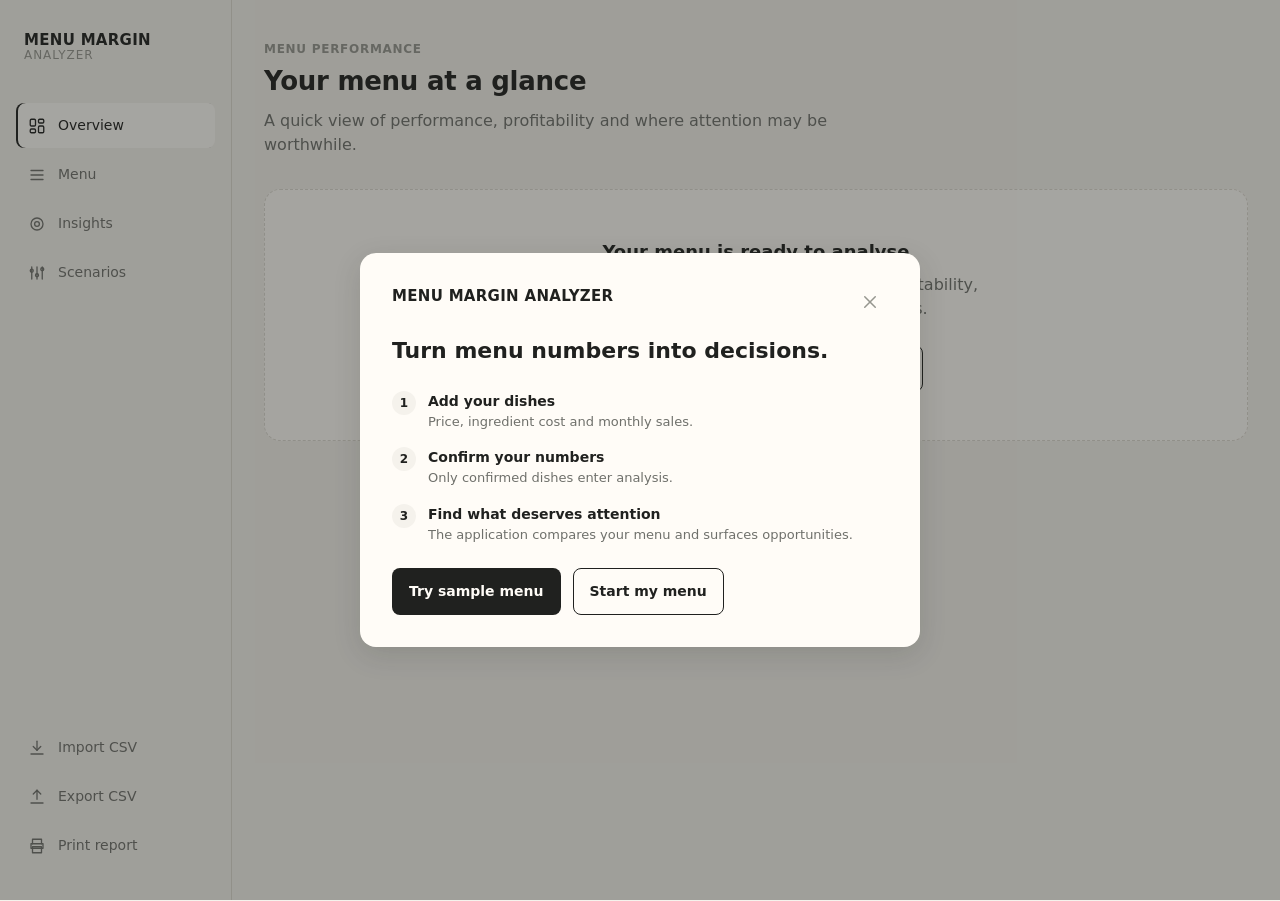
<file: index.html>
<!DOCTYPE html>
<html lang="en">
<head>
<meta charset="UTF-8">
<meta name="viewport" content="width=device-width, initial-scale=1.0">
<title>Menu Margin Analyzer</title>
<style>
/* ==========================================================
   TOKENS
   ========================================================== */
* { box-sizing: border-box; margin: 0; padding: 0; }

:root {
  --canvas: #F5F2EC;
  --surface: #FFFCF7;
  --text: #20211F;
  --text-secondary: #6F706B;
  --text-muted: #96968F;
  --divider: #DDD9D0;

  --positive: #356B52;
  --attention: #B77922;
  --review: #62676B;
  --grow: #486B8C;
  --strong: #A88942;

  --positive-tint: #E7EFEA;
  --attention-tint: #F5E9D8;
  --review-tint: #E6E7E6;
  --grow-tint: #E4EBF1;
  --strong-tint: #F0E7D3;

  --radius-lg: 16px;
  --radius-md: 12px;
  --radius-sm: 8px;

  --space-1: 4px;
  --space-2: 8px;
  --space-3: 12px;
  --space-4: 16px;
  --space-5: 24px;
  --space-6: 32px;
  --space-7: 40px;
  --space-8: 48px;
  --space-9: 64px;

  --shell-max: 1280px;
  --content-max: 1160px;

  font-family: Inter, system-ui, -apple-system, BlinkMacSystemFont, "Segoe UI", sans-serif;
}

html, body {
  background: var(--canvas);
  color: var(--text);
  min-height: 100vh;
}

body {
  font-size: 16px;
  line-height: 1.5;
  -webkit-font-smoothing: antialiased;
}

button, input, select {
  font: inherit;
  color: inherit;
}

button { cursor: pointer; }

a { color: inherit; }

:focus-visible {
  outline: 2px solid var(--grow);
  outline-offset: 2px;
  border-radius: 4px;
}

/* Numeral tabular alignment for financial figures */
.num {
  font-variant-numeric: tabular-nums;
  letter-spacing: -0.01em;
}

.eyebrow {
  font-size: 12px;
  font-weight: 600;
  letter-spacing: 0.06em;
  text-transform: uppercase;
  color: var(--text-muted);
}

.visually-hidden {
  position: absolute;
  width: 1px; height: 1px;
  overflow: hidden;
  clip: rect(0 0 0 0);
  white-space: nowrap;
}

/* ==========================================================
   APP SHELL
   ========================================================== */

.app {
  display: flex;
  min-height: 100vh;
}

/* --- Nav rail (desktop) --- */
.nav-rail {
  width: 232px;
  flex-shrink: 0;
  padding: var(--space-6) var(--space-4);
  display: flex;
  flex-direction: column;
  gap: var(--space-7);
  border-right: 1px solid var(--divider);
}

.brand {
  padding: 0 var(--space-2);
  line-height: 1.15;
}
.brand-line1 {
  font-weight: 700;
  font-size: 15px;
  letter-spacing: 0.02em;
}
.brand-line2 {
  font-weight: 500;
  font-size: 12px;
  color: var(--text-muted);
  letter-spacing: 0.08em;
}

.nav-list {
  list-style: none;
  display: flex;
  flex-direction: column;
  gap: var(--space-1);
}

.nav-item {
  display: flex;
  align-items: center;
  gap: var(--space-3);
  width: 100%;
  padding: var(--space-3) var(--space-3);
  border: none;
  background: transparent;
  border-radius: var(--radius-sm);
  color: var(--text-secondary);
  font-size: 14px;
  font-weight: 500;
  text-align: left;
}
.nav-item svg { flex-shrink: 0; }
.nav-item:hover { background: var(--surface); color: var(--text); }
.nav-item[aria-current="page"] {
  background: var(--surface);
  color: var(--text);
  box-shadow: inset 2px 0 0 var(--text);
}

.nav-footer {
  margin-top: auto;
  display: flex;
  flex-direction: column;
  gap: var(--space-1);
}

/* --- Main content --- */
.main {
  flex: 1;
  min-width: 0;
}

.topbar {
  display: none;
  align-items: center;
  justify-content: space-between;
  padding: var(--space-4) var(--space-4);
  border-bottom: 1px solid var(--divider);
  position: sticky;
  top: 0;
  background: var(--canvas);
  z-index: 20;
}

.content {
  max-width: var(--content-max);
  margin: 0 auto;
  padding: var(--space-7) var(--space-6) var(--space-9);
}

.screen { display: none; }
.screen.is-active { display: block; }

.page-header {
  margin-bottom: var(--space-6);
}
.page-header h1 {
  font-size: 26px;
  font-weight: 600;
  letter-spacing: -0.01em;
  margin-top: var(--space-1);
}
.page-header p {
  margin-top: var(--space-2);
  color: var(--text-secondary);
  max-width: 60ch;
}
.page-header-row {
  display: flex;
  align-items: flex-end;
  justify-content: space-between;
  gap: var(--space-4);
  flex-wrap: wrap;
}

/* --- Bottom nav (mobile) --- */
.bottom-nav {
  display: none;
  position: fixed;
  left: 0; right: 0; bottom: 0;
  background: var(--surface);
  border-top: 1px solid var(--divider);
  padding: var(--space-2) var(--space-2);
  z-index: 30;
}
.bottom-nav-list {
  list-style: none;
  display: flex;
  justify-content: space-around;
}
.bottom-nav-item {
  display: flex;
  flex-direction: column;
  align-items: center;
  gap: 2px;
  background: none;
  border: none;
  color: var(--text-muted);
  font-size: 11px;
  font-weight: 600;
  padding: var(--space-1) var(--space-3);
  min-width: 44px;
  min-height: 44px;
  justify-content: center;
  border-radius: var(--radius-sm);
}
.bottom-nav-item[aria-current="page"] { color: var(--text); }

/* ==========================================================
   BUTTONS
   ========================================================== */

.btn {
  display: inline-flex;
  align-items: center;
  justify-content: center;
  gap: var(--space-2);
  border-radius: var(--radius-sm);
  padding: var(--space-3) var(--space-4);
  font-size: 14px;
  font-weight: 600;
  border: 1px solid transparent;
  min-height: 44px;
  transition: background-color 150ms ease, border-color 150ms ease, opacity 150ms ease;
  white-space: nowrap;
}
.btn-primary { background: var(--text); color: var(--surface); }
.btn-primary:hover { opacity: 0.88; }
.btn-secondary { background: transparent; border-color: var(--text); color: var(--text); }
.btn-secondary:hover { background: var(--surface); }
.btn-tertiary { background: transparent; color: var(--text); font-weight: 600; padding: var(--space-2) var(--space-1); min-height: auto; }
.btn-tertiary:hover { text-decoration: underline; }
.btn-danger { background: transparent; color: var(--attention); font-weight: 600; }
.btn-danger:hover { text-decoration: underline; }
.btn-sm { padding: var(--space-2) var(--space-3); min-height: 36px; font-size: 13px; }
.btn-block { width: 100%; }
.btn[disabled] { opacity: 0.4; cursor: not-allowed; }

.btn-row {
  display: flex;
  gap: var(--space-3);
  flex-wrap: wrap;
}

/* ==========================================================
   STATUS / CATEGORY
   ========================================================== */

.status-pill {
  display: inline-flex;
  align-items: center;
  gap: var(--space-1);
  padding: 3px var(--space-2);
  border-radius: 999px;
  font-size: 12px;
  font-weight: 600;
  white-space: nowrap;
}
.status-strong   { background: var(--strong-tint);   color: #6d5220; }
.status-grow     { background: var(--grow-tint);     color: var(--grow); }
.status-optimise { background: var(--attention-tint);color: #7a4f14; }
.status-review   { background: var(--review-tint);   color: var(--review); }
.status-unranked { background: var(--review-tint);   color: var(--text-muted); }

/* ==========================================================
   HERO INSIGHT (Overview)
   ========================================================== */

.hero-card {
  background: var(--surface);
  border: 1px solid var(--divider);
  border-radius: var(--radius-lg);
  padding: var(--space-6);
  margin-bottom: var(--space-6);
}
.hero-top {
  display: flex;
  align-items: center;
  justify-content: space-between;
  gap: var(--space-3);
  margin-bottom: var(--space-4);
}
.hero-card h2 {
  font-size: 22px;
  font-weight: 600;
  margin-bottom: var(--space-2);
}
.hero-detail {
  color: var(--text-secondary);
  max-width: 52ch;
  margin-bottom: var(--space-5);
}
.hero-detail .num { color: var(--text); font-weight: 600; }
.hero-potential-label {
  font-size: 12px;
  font-weight: 600;
  letter-spacing: 0.04em;
  color: var(--text-muted);
  text-transform: uppercase;
  margin-bottom: var(--space-1);
}
.hero-potential-value {
  font-size: 34px;
  font-weight: 700;
  color: var(--positive);
  letter-spacing: -0.01em;
  margin-bottom: var(--space-5);
}
.hero-empty {
  color: var(--text-secondary);
}

/* ==========================================================
   KPI STRIP
   ========================================================== */

.kpi-strip {
  display: grid;
  grid-template-columns: repeat(4, 1fr);
  border-top: 1px solid var(--divider);
  border-bottom: 1px solid var(--divider);
  margin-bottom: var(--space-7);
}
.kpi {
  padding: var(--space-5) var(--space-4);
  border-left: 1px solid var(--divider);
}
.kpi:first-child { border-left: none; padding-left: 0; }
.kpi-label {
  font-size: 12px;
  font-weight: 600;
  letter-spacing: 0.05em;
  text-transform: uppercase;
  color: var(--text-muted);
  margin-bottom: var(--space-2);
}
.kpi-value {
  font-size: 24px;
  font-weight: 600;
  letter-spacing: -0.01em;
}

/* ==========================================================
   SECTION HEADINGS
   ========================================================== */

.section {
  margin-bottom: var(--space-7);
}
.section-heading {
  font-size: 13px;
  font-weight: 600;
  letter-spacing: 0.05em;
  text-transform: uppercase;
  color: var(--text-muted);
  margin-bottom: var(--space-4);
}

/* ==========================================================
   MENU HEALTH
   ========================================================== */

.health-summary {
  color: var(--text-secondary);
  margin-bottom: var(--space-3);
}
.health-summary .num { color: var(--text); font-weight: 600; }
.health-bar {
  display: flex;
  height: 10px;
  border-radius: 999px;
  overflow: hidden;
  background: var(--divider);
  margin-bottom: var(--space-3);
}
.health-bar-seg { height: 100%; }
.health-bar-seg.strong   { background: var(--strong); }
.health-bar-seg.grow     { background: var(--grow); }
.health-bar-seg.optimise { background: var(--attention); }
.health-bar-seg.review   { background: var(--review); }
.health-legend {
  display: flex;
  flex-wrap: wrap;
  gap: var(--space-4);
  font-size: 13px;
  color: var(--text-secondary);
}
.health-legend-item {
  display: inline-flex;
  align-items: center;
  gap: var(--space-2);
}
.legend-dot {
  width: 8px; height: 8px;
  border-radius: 50%;
  display: inline-block;
}
.legend-dot.strong   { background: var(--strong); }
.legend-dot.grow     { background: var(--grow); }
.legend-dot.optimise { background: var(--attention); }
.legend-dot.review   { background: var(--review); }

/* ==========================================================
   RANKED PRIORITY LIST (Overview)
   ========================================================== */

.priority-list {
  list-style: none;
  border-top: 1px solid var(--divider);
}
.priority-item {
  display: flex;
  align-items: center;
  gap: var(--space-4);
  padding: var(--space-4) 0;
  border-bottom: 1px solid var(--divider);
  width: 100%;
  background: none;
  border-left: none; border-right: none; border-top: none;
  text-align: left;
}
.priority-rank {
  font-size: 13px;
  font-weight: 600;
  color: var(--text-muted);
  width: 20px;
  flex-shrink: 0;
}
.priority-body { flex: 1; min-width: 0; }
.priority-name { font-weight: 600; }
.priority-meta { font-size: 13px; color: var(--text-secondary); margin-top: 2px; }
.priority-value {
  font-weight: 600;
  color: var(--positive);
  white-space: nowrap;
  flex-shrink: 0;
}
.priority-value.neutral { color: var(--text-secondary); font-weight: 500; }

/* ==========================================================
   CARDS (used sparingly: insights, scenarios)
   ========================================================== */

.card {
  background: var(--surface);
  border: 1px solid var(--divider);
  border-radius: var(--radius-md);
  padding: var(--space-5);
}

/* ==========================================================
   MENU SCREEN — table (desktop)
   ========================================================== */

.table-wrap { overflow-x: auto; }
.dish-table {
  width: 100%;
  border-collapse: collapse;
  font-size: 14px;
}
.dish-table th {
  text-align: left;
  font-size: 12px;
  font-weight: 600;
  letter-spacing: 0.04em;
  text-transform: uppercase;
  color: var(--text-muted);
  padding: var(--space-2) var(--space-3);
  border-bottom: 1px solid var(--divider);
  white-space: nowrap;
}
.dish-table td {
  padding: var(--space-4) var(--space-3);
  border-bottom: 1px solid var(--divider);
  vertical-align: middle;
}
.dish-table tbody tr {
  cursor: pointer;
  transition: background-color 150ms ease;
}
.dish-table tbody tr:hover { background: var(--surface); }
.dish-table td.num-col { font-variant-numeric: tabular-nums; }
.dish-name-cell { font-weight: 600; }
.dish-status-cell { text-align: right; }

/* --- Mobile dish cards --- */
.dish-cards { display: none; flex-direction: column; gap: var(--space-3); }
.dish-card {
  background: var(--surface);
  border: 1px solid var(--divider);
  border-radius: var(--radius-md);
  padding: var(--space-4);
  text-align: left;
  width: 100%;
}
.dish-card-top {
  display: flex;
  align-items: flex-start;
  justify-content: space-between;
  gap: var(--space-3);
  margin-bottom: var(--space-2);
}
.dish-card-name { font-weight: 600; font-size: 15px; }
.dish-card-sub { font-size: 13px; color: var(--text-secondary); margin-bottom: var(--space-3); }
.dish-card-stats {
  display: flex;
  gap: var(--space-5);
  font-size: 13px;
  color: var(--text-secondary);
  margin-bottom: var(--space-2);
}
.dish-card-stats .num { color: var(--text); font-weight: 600; }
.dish-card-potential {
  font-size: 13px;
  color: var(--positive);
  font-weight: 600;
}

/* ==========================================================
   ADD / EDIT DISH FORM
   ========================================================== */

.dish-form {
  background: var(--surface);
  border: 1px solid var(--divider);
  border-radius: var(--radius-md);
  padding: var(--space-5);
  margin-bottom: var(--space-5);
}
.form-grid {
  display: grid;
  grid-template-columns: repeat(4, 1fr);
  gap: var(--space-4);
  margin-bottom: var(--space-4);
}
.field label {
  display: block;
  font-size: 12px;
  font-weight: 600;
  color: var(--text-muted);
  letter-spacing: 0.02em;
  margin-bottom: var(--space-2);
}
.field input {
  width: 100%;
  padding: var(--space-3);
  border: 1px solid var(--divider);
  border-radius: var(--radius-sm);
  background: var(--canvas);
  font-size: 14px;
}
.field input:focus { border-color: var(--text); background: var(--surface); }
.field-error { color: var(--attention); font-size: 12px; margin-top: var(--space-1); }
.form-warning {
  font-size: 13px;
  color: var(--attention);
  margin-bottom: var(--space-4);
}

/* ==========================================================
   PROFIT MAP
   ========================================================== */

.profit-map-wrap { background: var(--surface); border: 1px solid var(--divider); border-radius: var(--radius-md); padding: var(--space-5); }
.profit-map-header { margin-bottom: var(--space-4); }
.profit-map-header h3 { font-size: 16px; font-weight: 600; margin-bottom: var(--space-1); }
.profit-map-header p { color: var(--text-secondary); font-size: 13px; }
.profit-map-svg { width: 100%; height: auto; }
.pm-quadrant-label {
  font-size: 11px;
  font-weight: 600;
  letter-spacing: 0.05em;
  fill: var(--text-muted);
  text-transform: uppercase;
}
.pm-dot { cursor: pointer; }
.pm-dot circle { transition: r 150ms ease; }
.pm-dot:hover circle { r: 8; }
.pm-tooltip {
  position: absolute;
  background: var(--text);
  color: var(--surface);
  padding: var(--space-2) var(--space-3);
  border-radius: var(--radius-sm);
  font-size: 12px;
  pointer-events: none;
  transform: translate(-50%, -120%);
  white-space: nowrap;
  z-index: 5;
  display: none;
}
.pm-tooltip.is-visible { display: block; }

/* ==========================================================
   INSIGHTS SCREEN
   ========================================================== */

.insight-stack {
  display: flex;
  flex-direction: column;
  gap: var(--space-4);
}
.insight-card {
  background: var(--surface);
  border: 1px solid var(--divider);
  border-radius: var(--radius-md);
  padding: var(--space-5);
  border-left: 3px solid var(--divider);
}
.insight-card.type-strong   { border-left-color: var(--strong); }
.insight-card.type-grow     { border-left-color: var(--grow); }
.insight-card.type-optimise { border-left-color: var(--attention); }
.insight-card.type-review   { border-left-color: var(--review); }

.insight-top {
  display: flex;
  align-items: center;
  justify-content: space-between;
  margin-bottom: var(--space-3);
}
.insight-headline { font-size: 16px; font-weight: 600; margin-bottom: var(--space-2); }
.insight-body { color: var(--text-secondary); margin-bottom: var(--space-3); max-width: 62ch; }
.insight-stats {
  display: flex;
  gap: var(--space-5);
  font-size: 13px;
  color: var(--text-secondary);
  margin-bottom: var(--space-3);
  flex-wrap: wrap;
}
.insight-stats .num { color: var(--text); font-weight: 600; }
.insight-potential {
  font-size: 12px;
  font-weight: 600;
  color: var(--text-muted);
  text-transform: uppercase;
  letter-spacing: 0.03em;
  margin-bottom: 2px;
}
.insight-potential-value {
  font-size: 18px;
  font-weight: 700;
  color: var(--positive);
  margin-bottom: var(--space-3);
}

/* ==========================================================
   EMPTY STATES
   ========================================================== */

.empty-state {
  background: var(--surface);
  border: 1px dashed var(--divider);
  border-radius: var(--radius-lg);
  padding: var(--space-8) var(--space-6);
  text-align: center;
}
.empty-state h2 { font-size: 18px; font-weight: 600; margin-bottom: var(--space-2); }
.empty-state p { color: var(--text-secondary); max-width: 48ch; margin: 0 auto var(--space-3); }
.empty-state ul {
  list-style: none;
  color: var(--text-secondary);
  font-size: 14px;
  margin-bottom: var(--space-5);
}
.empty-state .btn-row { justify-content: center; margin-top: var(--space-5); }

/* ==========================================================
   MODALS (dish detail / onboarding)
   ========================================================== */

.modal-overlay {
  position: fixed; inset: 0;
  background: rgba(32, 33, 31, 0.4);
  display: none;
  align-items: flex-start;
  justify-content: center;
  padding: var(--space-6) var(--space-4);
  overflow-y: auto;
  z-index: 100;
}
.modal-overlay.is-open { display: flex; }
.modal {
  background: var(--surface);
  border-radius: var(--radius-lg);
  max-width: 560px;
  width: 100%;
  padding: var(--space-6);
  margin: auto 0;
  box-shadow: 0 8px 28px rgba(32,33,31,0.14);
}
.modal-header {
  display: flex;
  align-items: flex-start;
  justify-content: space-between;
  gap: var(--space-4);
  margin-bottom: var(--space-2);
}
.modal-title { font-size: 20px; font-weight: 600; }
.modal-close {
  background: none; border: none;
  color: var(--text-muted);
  padding: var(--space-2);
  border-radius: var(--radius-sm);
  min-width: 36px; min-height: 36px;
}
.modal-close:hover { background: var(--canvas); color: var(--text); }

.detail-numbers { margin: var(--space-5) 0; }
.detail-row {
  display: flex;
  justify-content: space-between;
  padding: var(--space-2) 0;
  border-bottom: 1px solid var(--divider);
  font-size: 14px;
}
.detail-row:last-child { border-bottom: none; }
.detail-row .label { color: var(--text-secondary); }
.detail-row .value { font-weight: 600; }

.meaning-block { margin-bottom: var(--space-5); }
.meaning-block p { color: var(--text-secondary); }

.rel-bar-row { margin-bottom: var(--space-4); }
.rel-bar-label {
  display: flex;
  justify-content: space-between;
  font-size: 12px;
  color: var(--text-muted);
  margin-bottom: var(--space-1);
}
.rel-bar-track {
  position: relative;
  height: 6px;
  background: var(--divider);
  border-radius: 999px;
  overflow: visible;
}
.rel-bar-avg-mark {
  position: absolute;
  top: -3px;
  width: 2px; height: 12px;
  background: var(--text-muted);
}
.rel-bar-fill {
  height: 100%;
  border-radius: 999px;
  background: var(--text);
}

.action-list {
  list-style: none;
  margin-bottom: var(--space-5);
}
.action-list li {
  padding: var(--space-2) 0 var(--space-2) var(--space-4);
  position: relative;
  color: var(--text-secondary);
  font-size: 14px;
}
.action-list li::before {
  content: "";
  position: absolute;
  left: 0; top: 13px;
  width: 4px; height: 4px;
  border-radius: 50%;
  background: var(--text-muted);
}

/* ==========================================================
   SCENARIOS SCREEN
   ========================================================== */

.scenario-picker {
  margin-bottom: var(--space-6);
  max-width: 360px;
}
.scenario-picker select {
  width: 100%;
  padding: var(--space-3);
  border: 1px solid var(--divider);
  border-radius: var(--radius-sm);
  background: var(--surface);
}
.scenario-grid {
  display: grid;
  grid-template-columns: repeat(3, 1fr);
  gap: var(--space-4);
}
.scenario-card { text-align: center; }
.scenario-card-label {
  font-size: 12px;
  font-weight: 600;
  letter-spacing: 0.04em;
  text-transform: uppercase;
  color: var(--text-muted);
  margin-bottom: var(--space-4);
}
.scenario-current { font-size: 13px; color: var(--text-secondary); margin-bottom: var(--space-1); }
.scenario-current .num { color: var(--text); font-weight: 600; }
.scenario-input-row { margin: var(--space-3) 0; }
.scenario-input-row label { display: block; font-size: 12px; color: var(--text-muted); margin-bottom: var(--space-1); }
.scenario-input-row input {
  width: 100%;
  text-align: center;
  padding: var(--space-2);
  border: 1px solid var(--divider);
  border-radius: var(--radius-sm);
  font-size: 15px;
  font-weight: 600;
}
.scenario-potential-label { font-size: 12px; color: var(--text-muted); margin-top: var(--space-3); }
.scenario-potential-value { font-size: 20px; font-weight: 700; color: var(--positive); margin-top: 2px; }
.scenario-disclaimer {
  margin-top: var(--space-6);
  font-size: 12px;
  color: var(--text-muted);
  max-width: 60ch;
}

/* ==========================================================
   ONBOARDING
   ========================================================== */

.onboarding-steps { list-style: none; margin: var(--space-5) 0; display: flex; flex-direction: column; gap: var(--space-4); }
.onboarding-step { display: flex; gap: var(--space-3); }
.onboarding-step-num {
  flex-shrink: 0;
  width: 24px; height: 24px;
  border-radius: 50%;
  background: var(--canvas);
  display: flex; align-items: center; justify-content: center;
  font-size: 12px; font-weight: 700;
}
.onboarding-step-title { font-weight: 600; font-size: 14px; }
.onboarding-step-body { font-size: 13px; color: var(--text-secondary); }

/* ==========================================================
   RESPONSIVE
   ========================================================== */

@media (max-width: 1100px) {
  .nav-rail { display: none; }
  .topbar { display: flex; }
  .bottom-nav { display: block; }
  .content { padding: var(--space-5) var(--space-4) calc(var(--space-9) + 56px); }
  .kpi-strip { grid-template-columns: repeat(2, 1fr); row-gap: var(--space-4); }
  .kpi:nth-child(3) { border-left: none; padding-left: 0; }
  .form-grid { grid-template-columns: repeat(2, 1fr); }
  .scenario-grid { grid-template-columns: 1fr; }
  .dish-table { display: none; }
  .dish-cards { display: flex; }
}

@media (max-width: 640px) {
  .form-grid { grid-template-columns: 1fr; }
  .hero-potential-value { font-size: 28px; }
}

/* ==========================================================
   PRINT
   ========================================================== */

@media print {
  .nav-rail, .topbar, .bottom-nav, .modal-overlay, .no-print { display: none !important; }
  .app { display: block; }
  .content { max-width: none; padding: 0; }
  #printReport { display: block !important; }
  .screen { display: none !important; }
}
#printReport { display: none; }

/* ==========================================================
   REDUCED MOTION
   ========================================================== */
@media (prefers-reduced-motion: reduce) {
  * { transition: none !important; animation: none !important; }
}
</style>
</head>
<body>

<div class="app">

  <!-- ===================== NAV RAIL (desktop) ===================== -->
  <nav class="nav-rail" aria-label="Primary">
    <div class="brand">
      <div class="brand-line1">MENU MARGIN</div>
      <div class="brand-line2">ANALYZER</div>
    </div>

    <ul class="nav-list">
      <li><button class="nav-item" data-nav="overview" aria-current="page">
        <svg width="18" height="18" viewBox="0 0 24 24" fill="none" stroke="currentColor" stroke-width="1.75" stroke-linecap="round" stroke-linejoin="round"><rect x="3" y="3" width="7" height="9" rx="1.5"/><rect x="14" y="3" width="7" height="5" rx="1.5"/><rect x="14" y="12" width="7" height="9" rx="1.5"/><rect x="3" y="16" width="7" height="5" rx="1.5"/></svg>
        Overview
      </button></li>
      <li><button class="nav-item" data-nav="menu">
        <svg width="18" height="18" viewBox="0 0 24 24" fill="none" stroke="currentColor" stroke-width="1.75" stroke-linecap="round" stroke-linejoin="round"><line x1="4" y1="6" x2="20" y2="6"/><line x1="4" y1="12" x2="20" y2="12"/><line x1="4" y1="18" x2="20" y2="18"/></svg>
        Menu
      </button></li>
      <li><button class="nav-item" data-nav="insights">
        <svg width="18" height="18" viewBox="0 0 24 24" fill="none" stroke="currentColor" stroke-width="1.75" stroke-linecap="round" stroke-linejoin="round"><circle cx="12" cy="12" r="8"/><circle cx="12" cy="12" r="3.2"/></svg>
        Insights
      </button></li>
      <li><button class="nav-item" data-nav="scenarios">
        <svg width="18" height="18" viewBox="0 0 24 24" fill="none" stroke="currentColor" stroke-width="1.75" stroke-linecap="round" stroke-linejoin="round"><line x1="5" y1="4" x2="5" y2="20"/><circle cx="5" cy="9" r="2"/><line x1="12" y1="4" x2="12" y2="20"/><circle cx="12" cy="15" r="2"/><line x1="19" y1="4" x2="19" y2="20"/><circle cx="19" cy="7" r="2"/></svg>
        Scenarios
      </button></li>
    </ul>

    <div class="nav-footer">
      <button class="nav-item" id="railImportBtn">
        <svg width="18" height="18" viewBox="0 0 24 24" fill="none" stroke="currentColor" stroke-width="1.75" stroke-linecap="round" stroke-linejoin="round"><path d="M12 3v12"/><path d="M7 10l5 5 5-5"/><path d="M4 20h16"/></svg>
        Import CSV
      </button>
      <button class="nav-item" id="railExportBtn">
        <svg width="18" height="18" viewBox="0 0 24 24" fill="none" stroke="currentColor" stroke-width="1.75" stroke-linecap="round" stroke-linejoin="round"><path d="M12 15V3"/><path d="M7 8l5-5 5 5"/><path d="M4 20h16"/></svg>
        Export CSV
      </button>
      <button class="nav-item" id="railPrintBtn">
        <svg width="18" height="18" viewBox="0 0 24 24" fill="none" stroke="currentColor" stroke-width="1.75" stroke-linecap="round" stroke-linejoin="round"><path d="M6 9V3h12v6"/><rect x="6" y="13" width="12" height="8"/><path d="M4 9h16v6H4z"/></svg>
        Print report
      </button>
    </div>
  </nav>

  <!-- ===================== MAIN ===================== -->
  <div class="main">

    <div class="topbar no-print">
      <div class="brand">
        <div class="brand-line1">MENU MARGIN</div>
        <div class="brand-line2">ANALYZER</div>
      </div>
      <div class="btn-row">
        <button class="btn btn-secondary btn-sm" id="topImportBtn">Import</button>
        <button class="btn btn-secondary btn-sm" id="topExportBtn">Export</button>
      </div>
    </div>

    <div class="content">

      <!-- ===================== OVERVIEW ===================== -->
      <section class="screen is-active" id="screen-overview">
        <div class="page-header">
          <div class="eyebrow">Menu performance</div>
          <h1>Your menu at a glance</h1>
          <p>A quick view of performance, profitability and where attention may be worthwhile.</p>
        </div>

        <div id="overviewEmpty"></div>

        <div id="overviewContent" style="display:none;">
          <div class="hero-card" id="heroCard"></div>

          <div class="kpi-strip" id="kpiStrip"></div>

          <div class="section">
            <div class="section-heading">Menu health</div>
            <div id="menuHealth"></div>
          </div>

          <div class="section">
            <div class="section-heading">What deserves attention</div>
            <ul class="priority-list" id="priorityList"></ul>
          </div>
        </div>
      </section>

      <!-- ===================== MENU ===================== -->
      <section class="screen" id="screen-menu">
        <div class="page-header">
          <div class="page-header-row">
            <div>
              <div class="eyebrow">Your dishes</div>
              <h1>Menu</h1>
              <p>Review individual dishes and compare them with your menu.</p>
            </div>
            <div class="btn-row">
              <button class="btn btn-primary" id="addDishBtn">+ Add dish</button>
            </div>
          </div>
        </div>

        <div id="dishFormWrap"></div>

        <div id="menuEmpty"></div>

        <div id="menuContent" style="display:none;">
          <div class="table-wrap">
            <table class="dish-table">
              <thead>
                <tr>
                  <th>Dish</th>
                  <th>Sales</th>
                  <th>Margin</th>
                  <th>Food cost</th>
                  <th class="dish-status-cell">Status</th>
                </tr>
              </thead>
              <tbody id="dishTableBody"></tbody>
            </table>
          </div>
          <div class="dish-cards" id="dishCards"></div>

          <div class="section" style="margin-top: var(--space-7);">
            <div class="profit-map-wrap" style="position:relative;">
              <div class="profit-map-header">
                <h3>Where your dishes sit</h3>
                <p>Popularity compared with relative margin.</p>
              </div>
              <div id="profitMapMount"></div>
            </div>
          </div>
        </div>
      </section>

      <!-- ===================== INSIGHTS ===================== -->
      <section class="screen" id="screen-insights">
        <div class="page-header">
          <div class="eyebrow">Interpreted for you</div>
          <h1>What deserves attention?</h1>
          <p>Your menu, interpreted.</p>
        </div>
        <div id="insightsEmpty"></div>
        <div class="insight-stack" id="insightStack"></div>
      </section>

      <!-- ===================== SCENARIOS ===================== -->
      <section class="screen" id="screen-scenarios">
        <div class="page-header">
          <div class="eyebrow">Test a change</div>
          <h1>Explore what could happen</h1>
          <p>Nothing changes in your menu — this is a modelled scenario only.</p>
        </div>

        <div id="scenariosEmpty"></div>

        <div id="scenariosContent" style="display:none;">
          <div class="scenario-picker">
            <label for="scenarioDishSelect" class="eyebrow" style="display:block; margin-bottom: var(--space-2);">Dish</label>
            <select id="scenarioDishSelect"></select>
          </div>
          <div id="scenarioBody"></div>
        </div>
      </section>

      <!-- ===================== PRINT REPORT ===================== -->
      <div id="printReport"></div>

    </div>
  </div>

  <!-- ===================== BOTTOM NAV (mobile) ===================== -->
  <nav class="bottom-nav no-print" aria-label="Primary">
    <ul class="bottom-nav-list">
      <li><button class="bottom-nav-item" data-nav="overview" aria-current="page">
        <svg width="20" height="20" viewBox="0 0 24 24" fill="none" stroke="currentColor" stroke-width="1.75" stroke-linecap="round" stroke-linejoin="round"><rect x="3" y="3" width="7" height="9" rx="1.5"/><rect x="14" y="3" width="7" height="5" rx="1.5"/><rect x="14" y="12" width="7" height="9" rx="1.5"/><rect x="3" y="16" width="7" height="5" rx="1.5"/></svg>
        Overview
      </button></li>
      <li><button class="bottom-nav-item" data-nav="menu">
        <svg width="20" height="20" viewBox="0 0 24 24" fill="none" stroke="currentColor" stroke-width="1.75" stroke-linecap="round" stroke-linejoin="round"><line x1="4" y1="6" x2="20" y2="6"/><line x1="4" y1="12" x2="20" y2="12"/><line x1="4" y1="18" x2="20" y2="18"/></svg>
        Menu
      </button></li>
      <li><button class="bottom-nav-item" data-nav="insights">
        <svg width="20" height="20" viewBox="0 0 24 24" fill="none" stroke="currentColor" stroke-width="1.75" stroke-linecap="round" stroke-linejoin="round"><circle cx="12" cy="12" r="8"/><circle cx="12" cy="12" r="3.2"/></svg>
        Insights
      </button></li>
    </ul>
  </nav>

</div>

<!-- ===================== DISH DETAIL MODAL ===================== -->
<div class="modal-overlay no-print" id="detailModal" role="dialog" aria-modal="true" aria-labelledby="detailModalTitle">
  <div class="modal" id="detailModalBody"></div>
</div>

<!-- ===================== ONBOARDING MODAL ===================== -->
<div class="modal-overlay no-print" id="onboardingModal" role="dialog" aria-modal="true" aria-labelledby="onboardingTitle">
  <div class="modal">
    <div class="modal-header">
      <div>
        <div class="brand-line1" id="onboardingTitle">MENU MARGIN ANALYZER</div>
      </div>
      <button class="modal-close" id="onboardingCloseBtn" aria-label="Close">
        <svg width="18" height="18" viewBox="0 0 24 24" fill="none" stroke="currentColor" stroke-width="2" stroke-linecap="round"><line x1="5" y1="5" x2="19" y2="19"/><line x1="19" y1="5" x2="5" y2="19"/></svg>
      </button>
    </div>
    <h2 style="font-size:22px; font-weight:600; margin-top: var(--space-2);">Turn menu numbers into decisions.</h2>
    <ul class="onboarding-steps">
      <li class="onboarding-step">
        <div class="onboarding-step-num">1</div>
        <div>
          <div class="onboarding-step-title">Add your dishes</div>
          <div class="onboarding-step-body">Price, ingredient cost and monthly sales.</div>
        </div>
      </li>
      <li class="onboarding-step">
        <div class="onboarding-step-num">2</div>
        <div>
          <div class="onboarding-step-title">Confirm your numbers</div>
          <div class="onboarding-step-body">Only confirmed dishes enter analysis.</div>
        </div>
      </li>
      <li class="onboarding-step">
        <div class="onboarding-step-num">3</div>
        <div>
          <div class="onboarding-step-title">Find what deserves attention</div>
          <div class="onboarding-step-body">The application compares your menu and surfaces opportunities.</div>
        </div>
      </li>
    </ul>
    <div class="btn-row">
      <button class="btn btn-primary" id="onboardingSampleBtn">Try sample menu</button>
      <button class="btn btn-secondary" id="onboardingStartBtn">Start my menu</button>
    </div>
  </div>
</div>

<input type="file" id="csvFileInput" accept=".csv" class="visually-hidden">

<script>
"use strict";

/* ============================================================
   CONSTANTS
   ============================================================ */

const STORAGE_KEY = "mma_menu_v2";
const ONBOARDING_KEY = "mma_onboarded_v2";
const CURRENCY_LOCALE = "en-GB";
const CURRENCY_CODE = "GBP";

const SAMPLE_MENU = [
  { name: "Chicken Burger",    sellingPrice: 15.00, ingredientCost: 5.20,  unitsSold: 420 },
  { name: "Fish & Chips",      sellingPrice: 14.50, ingredientCost: 6.80,  unitsSold: 260 },
  { name: "Veggie Curry",      sellingPrice: 12.00, ingredientCost: 3.10,  unitsSold: 90  },
  { name: "Ribeye Steak",      sellingPrice: 26.00, ingredientCost: 11.50, unitsSold: 140 },
  { name: "Caesar Salad",      sellingPrice: 9.50,  ingredientCost: 2.20,  unitsSold: 310 },
  { name: "Mushroom Risotto",  sellingPrice: 13.50, ingredientCost: 4.00,  unitsSold: 60  }
];

/* ============================================================
   STATE
   ============================================================ */

let dishes = [];         // committed dishes: {id, name, sellingPrice, ingredientCost, unitsSold}
let editingDraft = null; // {id: existingId|null, name, sellingPrice, ingredientCost, unitsSold}
let nextId = 1;
let currentScreen = "overview";
let detailDishId = null;
let scenarioDishId = null;
let pmTooltipTimer = null;

/* ============================================================
   PERSISTENCE
   ============================================================ */

function saveDishes() {
  try {
    localStorage.setItem(STORAGE_KEY, JSON.stringify(dishes));
  } catch (e) { /* storage unavailable — ignore */ }
}

function loadDishes() {
  try {
    const raw = localStorage.getItem(STORAGE_KEY);
    if (!raw) return null;
    const parsed = JSON.parse(raw);
    if (!Array.isArray(parsed)) return null;
    return parsed;
  } catch (e) {
    return null;
  }
}

function hasSeenOnboarding() {
  try { return localStorage.getItem(ONBOARDING_KEY) === "1"; }
  catch (e) { return true; }
}

function markOnboardingSeen() {
  try { localStorage.setItem(ONBOARDING_KEY, "1"); }
  catch (e) { /* ignore */ }
}

/* ============================================================
   CALCULATION ENGINE
   ============================================================ */

function calcDish(raw) {
  const sellingPrice = Number.isFinite(raw.sellingPrice) ? raw.sellingPrice : 0;
  const ingredientCost = Number.isFinite(raw.ingredientCost) ? raw.ingredientCost : 0;
  const unitsSold = Number.isFinite(raw.unitsSold) ? Math.max(0, Math.floor(raw.unitsSold)) : 0;

  const revenue = sellingPrice * unitsSold;
  const totalIngredientCost = ingredientCost * unitsSold;
  const grossProfit = sellingPrice - ingredientCost;
  const foodCostPercent = sellingPrice > 0 ? (ingredientCost / sellingPrice) * 100 : 0;
  const grossMarginPercent = sellingPrice > 0 ? (grossProfit / sellingPrice) * 100 : 0;
  const totalGrossProfit = grossProfit * unitsSold;

  const warnings = [];
  if (sellingPrice > 0 && ingredientCost > sellingPrice) {
    warnings.push("Ingredient cost is higher than selling price.");
  }
  if (sellingPrice === 0 && unitsSold > 0) {
    warnings.push("Selling price is zero.");
  }

  return {
    id: raw.id, name: raw.name,
    sellingPrice, ingredientCost, unitsSold,
    revenue, totalIngredientCost, grossProfit,
    foodCostPercent, grossMarginPercent, totalGrossProfit,
    warnings
  };
}

function calcMenu(dishList) {
  const calculated = dishList.map(calcDish);

  const totalRevenue = calculated.reduce((s, d) => s + d.revenue, 0);
  const totalIngredientCost = calculated.reduce((s, d) => s + d.totalIngredientCost, 0);
  const totalGrossProfit = calculated.reduce((s, d) => s + d.totalGrossProfit, 0);
  const totalUnits = calculated.reduce((s, d) => s + d.unitsSold, 0);

  const overallFoodCost = totalRevenue > 0 ? (totalIngredientCost / totalRevenue) * 100 : 0;
  const dishCount = calculated.length;

  const averageUnitsSold = dishCount > 0
    ? calculated.reduce((s, d) => s + d.unitsSold, 0) / dishCount : 0;

  const averageMargin = dishCount > 0
    ? calculated.reduce((s, d) => s + d.grossMarginPercent, 0) / dishCount : 0;

  return {
    totalRevenue, totalIngredientCost, totalGrossProfit, totalUnits,
    overallFoodCost, dishCount, averageUnitsSold, averageMargin,
    dishes: calculated
  };
}

function categorize(dish, menu) {
  if (menu.dishCount < 2) {
    return { code: "unranked", label: "Add another dish to compare", icon: "—" };
  }
  const highSales = dish.unitsSold >= menu.averageUnitsSold;
  const highMargin = dish.grossMarginPercent >= menu.averageMargin;

  if (highSales && highMargin)  return { code: "strong",   label: "Strong",   icon: "\u2B50" };
  if (!highSales && highMargin) return { code: "grow",     label: "Grow",     icon: "\uD83D\uDE80" };
  if (highSales && !highMargin) return { code: "optimise", label: "Optimise", icon: "\u26A0\uFE0F" };
  return { code: "review", label: "Review", icon: "\uD83E\uDDCA" };
}

function opportunity(dish, menu) {
  if (menu.dishCount === 0 || dish.sellingPrice <= 0 || dish.unitsSold <= 0) return null;
  if (dish.foodCostPercent <= menu.overallFoodCost) return null;

  const benchmarkIngredientCost = dish.sellingPrice * (menu.overallFoodCost / 100);
  const savingPerSale = dish.ingredientCost - benchmarkIngredientCost;
  if (savingPerSale <= 0) return null;

  const monthlyImprovement = savingPerSale * dish.unitsSold;
  return { monthlyImprovement, annualImprovement: monthlyImprovement * 12 };
}

function priceScenario(dish, testPrice) {
  const m = (testPrice - dish.sellingPrice) * dish.unitsSold;
  return { monthlyImprovement: m, annualImprovement: m * 12 };
}
function costScenario(dish, testCost) {
  const m = (dish.ingredientCost - testCost) * dish.unitsSold;
  return { monthlyImprovement: m, annualImprovement: m * 12 };
}
function salesScenario(dish, testUnits) {
  const m = (testUnits - dish.unitsSold) * dish.grossProfit;
  return { monthlyImprovement: m, annualImprovement: m * 12 };
}

/* ============================================================
   FORMATTING
   ============================================================ */

function fmtCurrency(value) {
  return new Intl.NumberFormat(CURRENCY_LOCALE, {
    style: "currency", currency: CURRENCY_CODE,
    minimumFractionDigits: 2, maximumFractionDigits: 2
  }).format(value);
}
function fmtCurrencyCompact(value) {
  const abs = Math.abs(value);
  if (abs >= 1000) {
    return (value < 0 ? "\u2212" : "") + "£" + (abs / 1000).toFixed(1) + "k";
  }
  return fmtCurrency(value);
}
function fmtSigned(value) {
  const sign = value > 0 ? "+" : value < 0 ? "\u2212" : "";
  return `${sign}${fmtCurrency(Math.abs(value))}`;
}
function fmtPercent(value) {
  return `${value.toFixed(1)}%`;
}
function esc(value) {
  return String(value).replace(/[&<>"']/g, ch => ({
    "&": "&amp;", "<": "&lt;", ">": "&gt;", '"': "&quot;", "'": "&#39;"
  }[ch]));
}

/* ============================================================
   INTERPRETATION COPY
   ============================================================ */

const CATEGORY_COPY = {
  strong: {
    headline: (d) => `${d.name} is one of your strongest dishes.`,
    meaning: (d) => "This dish performs well on both sales and margin — a reliable earner on your menu.",
    actions: ["Protect its position — keep the recipe and portioning consistent.", "Watch ingredient cost drift so it doesn't slip out of this category."]
  },
  grow: {
    headline: (d) => `${d.name} has strong economics but lower demand.`,
    meaning: (d) => "This dish carries a healthy margin but sells below your menu average. There may be room to sell more of it.",
    actions: ["Consider menu placement or visibility.", "Try a staff recommendation or a small promotion.", "Test a price change in Scenarios to see the effect on profit."]
  },
  optimise: {
    headline: (d) => `${d.name} is popular, but carrying a higher food cost.`,
    meaning: (d) => "This dish sells well, but its food cost is above your menu average. Because it also sells frequently, even a modest improvement could have a meaningful effect.",
    actions: ["Review the recipe cost or portion size.", "Check current supplier pricing.", "Test a price increase in Scenarios."]
  },
  review: {
    headline: (d) => `${d.name} currently deserves investigation.`,
    meaning: (d) => "This dish is behind your menu average on both sales and margin. Worth deciding whether to improve, reprice, or remove it.",
    actions: ["Consider reworking the recipe or price.", "Consider removing it if performance doesn't improve.", "Test a scenario before making a change."]
  },
  unranked: {
    headline: (d) => `${d.name} needs more menu context.`,
    meaning: () => "Add at least one more dish so this one can be compared against a menu average.",
    actions: ["Add another dish to unlock comparison."]
  }
};

/* ============================================================
   NAVIGATION
   ============================================================ */

function setScreen(name) {
  currentScreen = name;
  document.querySelectorAll(".screen").forEach(s => s.classList.remove("is-active"));
  document.getElementById(`screen-${name}`).classList.add("is-active");

  document.querySelectorAll("[data-nav]").forEach(el => {
    if (el.dataset.nav === name) el.setAttribute("aria-current", "page");
    else el.removeAttribute("aria-current");
  });

  if (name === "scenarios") renderScenarios();
  window.scrollTo({ top: 0 });
}

document.querySelectorAll("[data-nav]").forEach(el => {
  el.addEventListener("click", () => setScreen(el.dataset.nav));
});

/* ============================================================
   RENDER — OVERVIEW
   ============================================================ */

function renderOverview() {
  const menu = calcMenu(dishes);
  const emptyEl = document.getElementById("overviewEmpty");
  const contentEl = document.getElementById("overviewContent");

  if (menu.dishCount === 0) {
    emptyEl.innerHTML = emptyStateHtml();
    emptyEl.style.display = "block";
    contentEl.style.display = "none";
    wireEmptyState(emptyEl);
    return;
  }
  emptyEl.style.display = "none";
  contentEl.style.display = "block";

  // Hero: biggest opportunity
  let biggest = null;
  menu.dishes.forEach(d => {
    const opp = opportunity(d, menu);
    if (opp && (!biggest || opp.monthlyImprovement > biggest.opp.monthlyImprovement)) {
      biggest = { dish: d, opp };
    }
  });

  const heroEl = document.getElementById("heroCard");
  if (biggest) {
    heroEl.innerHTML = `
      <div class="hero-top"><div class="eyebrow">Biggest opportunity</div></div>
      <h2>${esc(biggest.dish.name)}</h2>
      <p class="hero-detail">Food cost is <span class="num">${fmtPercent(biggest.dish.foodCostPercent)}</span> against your menu average of <span class="num">${fmtPercent(menu.overallFoodCost)}</span>.</p>
      <div class="hero-potential-label">Potential improvement</div>
      <div class="hero-potential-value num">${fmtSigned(biggest.opp.monthlyImprovement)} / month</div>
      <button class="btn btn-tertiary" data-open-detail="${biggest.dish.id}">View dish &rarr;</button>
    `;
  } else {
    heroEl.innerHTML = `
      <div class="hero-top"><div class="eyebrow">Menu performance</div></div>
      <h2>No dish is running above your menu's average food cost.</h2>
      <p class="hero-empty">Nothing stands out as an immediate opportunity right now — check Insights for the fuller picture.</p>
    `;
  }
  heroEl.querySelectorAll("[data-open-detail]").forEach(btn =>
    btn.addEventListener("click", () => openDetail(Number(btn.dataset.openDetail)))
  );

  // KPI strip
  document.getElementById("kpiStrip").innerHTML = `
    <div class="kpi"><div class="kpi-label">Revenue</div><div class="kpi-value num">${fmtCurrencyCompact(menu.totalRevenue)}</div></div>
    <div class="kpi"><div class="kpi-label">Gross profit</div><div class="kpi-value num">${fmtCurrencyCompact(menu.totalGrossProfit)}</div></div>
    <div class="kpi"><div class="kpi-label">Food cost</div><div class="kpi-value num">${fmtPercent(menu.overallFoodCost)}</div></div>
    <div class="kpi"><div class="kpi-label">Items analysed</div><div class="kpi-value num">${menu.dishCount}</div></div>
  `;

  // Menu health
  const counts = { strong: 0, grow: 0, optimise: 0, review: 0 };
  menu.dishes.forEach(d => {
    const cat = categorize(d, menu);
    if (counts[cat.code] !== undefined) counts[cat.code]++;
  });
  const total = menu.dishCount || 1;
  document.getElementById("menuHealth").innerHTML = `
    <p class="health-summary"><span class="num">${menu.dishCount}</span> dish${menu.dishCount === 1 ? "" : "es"} analysed</p>
    <div class="health-bar">
      ${["strong","grow","optimise","review"].map(k => counts[k] > 0
        ? `<div class="health-bar-seg ${k}" style="width:${(counts[k] / total) * 100}%"></div>` : "").join("")}
    </div>
    <div class="health-legend">
      <span class="health-legend-item"><span class="legend-dot strong"></span>${counts.strong} Strong</span>
      <span class="health-legend-item"><span class="legend-dot grow"></span>${counts.grow} Grow</span>
      <span class="health-legend-item"><span class="legend-dot optimise"></span>${counts.optimise} Optimise</span>
      <span class="health-legend-item"><span class="legend-dot review"></span>${counts.review} Review</span>
    </div>
  `;

  // Priority list — top 3 from the same ranking used in Insights
  const ranked = buildInsightRanking(menu);
  const top3 = ranked.slice(0, 3);
  const listEl = document.getElementById("priorityList");
  if (top3.length === 0) {
    listEl.innerHTML = `<li class="priority-item" style="cursor:default;"><div class="priority-body"><div class="priority-meta">Nothing needs immediate attention — your menu looks balanced.</div></div></li>`;
  } else {
    listEl.innerHTML = top3.map((item, i) => `
      <li>
        <button class="priority-item" data-open-detail="${item.dish.id}">
          <span class="priority-rank">${String(i + 1).padStart(2, "0")}</span>
          <span class="priority-body">
            <span class="priority-name">${esc(item.dish.name)}</span>
            <span class="priority-meta">${item.meta}</span>
          </span>
          <span class="priority-value ${item.value ? "" : "neutral"}">${item.value ? item.value : "View"}</span>
        </button>
      </li>
    `).join("");
  }
  listEl.querySelectorAll("[data-open-detail]").forEach(btn =>
    btn.addEventListener("click", () => openDetail(Number(btn.dataset.openDetail)))
  );
}

/* Shared ranking used by both Overview's "what deserves attention" and the Insights screen */
function buildInsightRanking(menu) {
  const items = [];
  menu.dishes.forEach(d => {
    const cat = categorize(d, menu);
    const opp = opportunity(d, menu);
    let meta = "";
    if (cat.code === "optimise") {
      meta = `High sales \u00b7 ${fmtPercent(d.foodCostPercent)} food cost`;
    } else if (cat.code === "grow") {
      meta = `${fmtPercent(d.grossMarginPercent)} margin \u00b7 below-average sales`;
    } else if (cat.code === "review") {
      meta = "Below average on sales and margin";
    } else if (cat.code === "strong") {
      meta = `${fmtPercent(d.grossMarginPercent)} margin \u00b7 strong sales`;
    } else {
      meta = "Add another dish to compare";
    }

    // A monetary opportunity is a food-cost-vs-benchmark calculation, independent of
    // category — so it's shown wherever it's real, not only for "Optimise" dishes.
    let value = "";
    if (opp) {
      value = `${fmtSigned(opp.monthlyImprovement)}/mo`;
    } else if (cat.code === "grow") {
      value = "Growth opportunity";
    }

    items.push({
      dish: d, category: cat, meta, value,
      sortValue: opp ? opp.monthlyImprovement : -1
    });
  });

  const order = { optimise: 0, grow: 1, review: 2, strong: 3, unranked: 4 };
  items.sort((a, b) => {
    const oa = order[a.category.code], ob = order[b.category.code];
    if (oa !== ob) return oa - ob;
    return b.sortValue - a.sortValue;
  });
  return items;
}

/* ============================================================
   EMPTY STATE (shared)
   ============================================================ */

function emptyStateHtml() {
  return `
    <div class="empty-state">
      <h2>Your menu is ready to analyse</h2>
      <p>Add your dishes to see menu benchmarks, profitability, performance categories and opportunities.</p>
      <div class="btn-row">
        <button class="btn btn-primary" data-empty-add>Add first dish</button>
        <button class="btn btn-secondary" data-empty-sample>Load sample menu</button>
      </div>
    </div>
  `;
}
function wireEmptyState(container) {
  const addBtn = container.querySelector("[data-empty-add]");
  const sampleBtn = container.querySelector("[data-empty-sample]");
  if (addBtn) addBtn.addEventListener("click", () => { setScreen("menu"); startAddDish(); });
  if (sampleBtn) sampleBtn.addEventListener("click", loadSampleMenu);
}

/* ============================================================
   RENDER — MENU SCREEN
   ============================================================ */

function renderMenu() {
  const menu = calcMenu(dishes);
  const emptyEl = document.getElementById("menuEmpty");
  const contentEl = document.getElementById("menuContent");

  if (menu.dishCount === 0 && !editingDraft) {
    emptyEl.innerHTML = emptyStateHtml();
    emptyEl.style.display = "block";
    contentEl.style.display = "none";
    wireEmptyState(emptyEl);
    renderProfitMap(menu);
    return;
  }
  emptyEl.style.display = "none";
  contentEl.style.display = menu.dishCount > 0 ? "block" : "none";

  // Table (desktop)
  const tbody = document.getElementById("dishTableBody");
  tbody.innerHTML = menu.dishes.map(d => {
    const cat = categorize(d, menu);
    return `
      <tr data-open-detail="${d.id}" tabindex="0">
        <td class="dish-name-cell">${esc(d.name)}</td>
        <td class="num-col">${d.unitsSold}</td>
        <td class="num-col">${fmtPercent(d.grossMarginPercent)}</td>
        <td class="num-col">${fmtPercent(d.foodCostPercent)}</td>
        <td class="dish-status-cell"><span class="status-pill status-${cat.code}">${cat.icon} ${cat.label}</span></td>
      </tr>
    `;
  }).join("");
  tbody.querySelectorAll("[data-open-detail]").forEach(row => {
    row.addEventListener("click", () => openDetail(Number(row.dataset.openDetail)));
    row.addEventListener("keydown", (e) => { if (e.key === "Enter") openDetail(Number(row.dataset.openDetail)); });
  });

  // Cards (mobile)
  const cardsEl = document.getElementById("dishCards");
  cardsEl.innerHTML = menu.dishes.map(d => {
    const cat = categorize(d, menu);
    const opp = opportunity(d, menu);
    return `
      <button class="dish-card" data-open-detail="${d.id}">
        <div class="dish-card-top">
          <div class="dish-card-name">${esc(d.name)}</div>
          <span class="status-pill status-${cat.code}">${cat.icon} ${cat.label}</span>
        </div>
        <div class="dish-card-sub">${d.unitsSold} sales / month</div>
        <div class="dish-card-stats">
          <span><span class="num">${fmtCurrency(d.grossProfit)}</span> gross profit</span>
          <span><span class="num">${fmtPercent(d.grossMarginPercent)}</span> margin</span>
        </div>
        <div class="dish-card-stats" style="margin-bottom:0;">
          <span><span class="num">${fmtPercent(d.foodCostPercent)}</span> food cost</span>
        </div>
        ${opp ? `<div class="dish-card-potential" style="margin-top:var(--space-2);">Potential improvement: ${fmtSigned(opp.monthlyImprovement)}/month</div>` : ""}
      </button>
    `;
  }).join("");
  cardsEl.querySelectorAll("[data-open-detail]").forEach(card =>
    card.addEventListener("click", () => openDetail(Number(card.dataset.openDetail)))
  );

  renderProfitMap(menu);
}

/* ============================================================
   ADD / EDIT DISH FORM
   ============================================================ */

function startAddDish() {
  editingDraft = { id: null, name: "", sellingPrice: null, ingredientCost: null, unitsSold: null };
  renderDishForm();
  renderMenu();
  const nameInput = document.getElementById("draftName");
  if (nameInput) nameInput.focus();
}

function startEditDish(id) {
  const d = dishes.find(x => x.id === id);
  if (!d) return;
  editingDraft = { id: d.id, name: d.name, sellingPrice: d.sellingPrice, ingredientCost: d.ingredientCost, unitsSold: d.unitsSold };
  closeDetail();
  setScreen("menu");
  renderDishForm();
  renderMenu();
}

function cancelDishForm() {
  editingDraft = null;
  renderDishForm();
  renderMenu();
}

function renderDishForm() {
  const wrap = document.getElementById("dishFormWrap");
  if (!editingDraft) { wrap.innerHTML = ""; return; }

  const d = editingDraft;
  const isNew = d.id === null;

  wrap.innerHTML = `
    <div class="dish-form">
      <div class="eyebrow" style="margin-bottom: var(--space-3);">${isNew ? "New dish (draft)" : "Editing dish"}</div>
      <p style="color:var(--text-secondary); font-size:13px; margin-bottom:var(--space-4);">
        ${isNew ? "Drafts don't affect your numbers until you confirm them." : "Changes apply once you save."}
      </p>
      <div class="form-grid">
        <div class="field">
          <label for="draftName">Dish name</label>
          <input id="draftName" type="text" placeholder="e.g. Chicken Burger" value="${esc(d.name || "")}">
        </div>
        <div class="field">
          <label for="draftPrice">Selling price (£)</label>
          <input id="draftPrice" type="number" step="0.01" min="0" placeholder="15.00" value="${d.sellingPrice ?? ""}">
        </div>
        <div class="field">
          <label for="draftCost">Ingredient cost (£)</label>
          <input id="draftCost" type="number" step="0.01" min="0" placeholder="5.20" value="${d.ingredientCost ?? ""}">
        </div>
        <div class="field">
          <label for="draftUnits">Monthly units sold</label>
          <input id="draftUnits" type="number" step="1" min="0" placeholder="420" value="${d.unitsSold ?? ""}">
        </div>
      </div>
      <div id="draftWarning"></div>
      <div class="btn-row">
        <button class="btn btn-primary" id="confirmDraftBtn">${isNew ? "Confirm dish" : "Save changes"}</button>
        <button class="btn btn-secondary" id="cancelDraftBtn">Cancel</button>
        ${!isNew ? `<button class="btn btn-danger" id="removeDraftBtn" style="margin-left:auto;">Remove dish</button>` : ""}
      </div>
    </div>
  `;

  document.getElementById("draftName").addEventListener("input", (e) => { editingDraft.name = e.target.value; });
  document.getElementById("draftPrice").addEventListener("input", (e) => { editingDraft.sellingPrice = e.target.value === "" ? null : Number(e.target.value); });
  document.getElementById("draftCost").addEventListener("input", (e) => { editingDraft.ingredientCost = e.target.value === "" ? null : Number(e.target.value); });
  document.getElementById("draftUnits").addEventListener("input", (e) => { editingDraft.unitsSold = e.target.value === "" ? null : Number(e.target.value); });
  document.getElementById("confirmDraftBtn").addEventListener("click", saveDishForm);
  document.getElementById("cancelDraftBtn").addEventListener("click", cancelDishForm);
  const removeBtn = document.getElementById("removeDraftBtn");
  if (removeBtn) removeBtn.addEventListener("click", () => {
    removeDish(d.id);
    editingDraft = null;
    renderAll();
  });
}

function saveDishForm() {
  const d = editingDraft;
  const warningEl = document.getElementById("draftWarning");
  const errors = [];

  const name = (d.name || "").trim();
  const price = Number(d.sellingPrice);
  const cost = Number(d.ingredientCost);
  const units = Number(d.unitsSold);

  if (!name) errors.push("Enter a dish name.");
  if (!Number.isFinite(price) || price < 0) errors.push("Selling price must be zero or greater.");
  if (!Number.isFinite(cost) || cost < 0) errors.push("Ingredient cost must be zero or greater.");
  if (!Number.isFinite(units) || units < 0 || !Number.isInteger(units)) errors.push("Units sold must be a whole number, zero or greater.");

  if (errors.length > 0) {
    warningEl.innerHTML = `<div class="form-warning">${errors.map(esc).join(" ")}</div>`;
    return;
  }

  if (d.id === null) {
    dishes.push({ id: nextId++, name, sellingPrice: price, ingredientCost: cost, unitsSold: units });
  } else {
    const existing = dishes.find(x => x.id === d.id);
    if (existing) {
      existing.name = name; existing.sellingPrice = price;
      existing.ingredientCost = cost; existing.unitsSold = units;
    }
  }
  saveDishes();
  editingDraft = null;
  renderAll();
}

function removeDish(id) {
  dishes = dishes.filter(d => d.id !== id);
  saveDishes();
}

/* ============================================================
   PROFIT MAP
   ============================================================ */

function renderProfitMap(menu) {
  const mount = document.getElementById("profitMapMount");
  if (!mount) return;

  if (menu.dishCount < 2) {
    mount.innerHTML = `<p style="color:var(--text-secondary); font-size:13px;">Add at least two confirmed dishes to see the profit map.</p>`;
    return;
  }

  const W = 640, H = 360, PAD = 32;
  const MAX_MULTIPLE = 2; // dots clamp at 200% of the menu average, so the centre line = "at average"

  const midX = PAD + (W - PAD * 2) / 2;
  const midY = PAD + (H - PAD * 2) / 2;

  const colorFor = { strong: "var(--strong)", grow: "var(--grow)", optimise: "var(--attention)", review: "var(--review)", unranked: "var(--text-muted)" };

  // Position is relative to the menu average (not the raw min/max range), so a dot's
  // quadrant always matches its status colour — both are judged against the same average.
  function positionFraction(scoreVsAverage) {
    const clamped = Math.max(0, Math.min(scoreVsAverage, MAX_MULTIPLE));
    return clamped / MAX_MULTIPLE;
  }

  const points = menu.dishes.map(d => {
    const cat = categorize(d, menu);
    const salesScore = menu.averageUnitsSold > 0 ? d.unitsSold / menu.averageUnitsSold : 1;
    const marginScore = menu.averageMargin > 0 ? d.grossMarginPercent / menu.averageMargin : 1;
    const x = PAD + positionFraction(salesScore) * (W - PAD * 2);
    const y = H - PAD - positionFraction(marginScore) * (H - PAD * 2);
    return { d, cat, x, y };
  });

  const svg = `
    <svg class="profit-map-svg" viewBox="0 0 ${W} ${H}" xmlns="http://www.w3.org/2000/svg" role="img" aria-label="Profit map of confirmed dishes">
      <line x1="${midX}" y1="${PAD}" x2="${midX}" y2="${H - PAD}" stroke="var(--divider)" stroke-width="1"/>
      <line x1="${PAD}" y1="${midY}" x2="${W - PAD}" y2="${midY}" stroke="var(--divider)" stroke-width="1"/>
      <text class="pm-quadrant-label" x="${PAD}" y="${PAD - 8}">Grow</text>
      <text class="pm-quadrant-label" x="${W - PAD}" y="${PAD - 8}" text-anchor="end">Strong</text>
      <text class="pm-quadrant-label" x="${PAD}" y="${H - PAD + 20}">Review</text>
      <text class="pm-quadrant-label" x="${W - PAD}" y="${H - PAD + 20}" text-anchor="end">Optimise</text>
      <text class="pm-quadrant-label" x="${W / 2}" y="${H - 6}" text-anchor="middle" style="text-transform:none; letter-spacing:0;">Popularity &rarr;</text>
      <text class="pm-quadrant-label" x="14" y="${H / 2}" text-anchor="middle" transform="rotate(-90 14 ${H / 2})" style="text-transform:none; letter-spacing:0;">Margin &uarr;</text>
      ${points.map(p => `
        <g class="pm-dot" data-pm-id="${p.d.id}">
          <circle cx="${p.x}" cy="${p.y}" r="6" fill="${colorFor[p.cat.code]}" stroke="var(--surface)" stroke-width="1.5"/>
        </g>
      `).join("")}
    </svg>
    <div class="pm-tooltip" id="pmTooltip"></div>
  `;
  mount.innerHTML = svg;

  const tooltip = document.getElementById("pmTooltip");
  mount.querySelectorAll("[data-pm-id]").forEach(dot => {
    const p = points.find(pt => pt.d.id === Number(dot.dataset.pmId));
    dot.addEventListener("mouseenter", (e) => {
      tooltip.innerHTML = `${esc(p.d.name)}<br>${p.d.unitsSold} sales \u00b7 ${fmtPercent(p.d.grossMarginPercent)} margin<br>${p.cat.icon} ${p.cat.label}`;
      tooltip.classList.add("is-visible");
    });
    dot.addEventListener("mousemove", (e) => {
      const rect = mount.getBoundingClientRect();
      tooltip.style.left = (e.clientX - rect.left) + "px";
      tooltip.style.top = (e.clientY - rect.top) + "px";
    });
    dot.addEventListener("mouseleave", () => tooltip.classList.remove("is-visible"));
    dot.addEventListener("click", () => openDetail(p.d.id));
  });
}

/* ============================================================
   RENDER — INSIGHTS SCREEN
   ============================================================ */

function renderInsights() {
  const menu = calcMenu(dishes);
  const emptyEl = document.getElementById("insightsEmpty");
  const stackEl = document.getElementById("insightStack");

  if (menu.dishCount === 0) {
    emptyEl.innerHTML = emptyStateHtml();
    emptyEl.style.display = "block";
    stackEl.innerHTML = "";
    wireEmptyState(emptyEl);
    return;
  }
  emptyEl.style.display = "none";

  const ranked = buildInsightRanking(menu);

  stackEl.innerHTML = ranked.map(item => {
    const copy = CATEGORY_COPY[item.category.code];
    const d = item.dish;
    const opp = opportunity(d, menu);
    return `
      <div class="insight-card type-${item.category.code}">
        <div class="insight-top">
          <span class="status-pill status-${item.category.code}">${item.category.icon} ${item.category.label}</span>
        </div>
        <div class="insight-headline">${esc(copy.headline(d))}</div>
        <p class="insight-body">${esc(copy.meaning(d))}</p>
        <div class="insight-stats">
          <span><span class="num">${d.unitsSold}</span> sales</span>
          <span><span class="num">${fmtPercent(d.grossMarginPercent)}</span> margin</span>
          <span><span class="num">${fmtPercent(d.foodCostPercent)}</span> food cost</span>
        </div>
        ${opp ? `
          <div class="insight-potential">Potential improvement</div>
          <div class="insight-potential-value num">${fmtSigned(opp.monthlyImprovement)} / month</div>
        ` : ""}
        <button class="btn btn-tertiary" data-open-detail="${d.id}" style="padding-left:0;">View analysis &rarr;</button>
      </div>
    `;
  }).join("");

  stackEl.querySelectorAll("[data-open-detail]").forEach(btn =>
    btn.addEventListener("click", () => openDetail(Number(btn.dataset.openDetail)))
  );
}

/* ============================================================
   DISH DETAIL MODAL
   ============================================================ */

function openDetail(id) {
  detailDishId = id;
  const menu = calcMenu(dishes);
  const d = menu.dishes.find(x => x.id === id);
  if (!d) return;

  const cat = categorize(d, menu);
  const copy = CATEGORY_COPY[cat.code];
  const opp = opportunity(d, menu);

  const salesPct = menu.averageUnitsSold > 0 ? (d.unitsSold / menu.averageUnitsSold) * 100 : 0;
  const marginPct = menu.averageMargin > 0 ? (d.grossMarginPercent / menu.averageMargin) * 100 : 0;

  const body = document.getElementById("detailModalBody");
  body.innerHTML = `
    <div class="modal-header">
      <div>
        <div id="detailModalTitle" class="modal-title">${esc(d.name)}</div>
        <span class="status-pill status-${cat.code}" style="margin-top:var(--space-2); display:inline-flex;">${cat.icon} ${cat.label}</span>
      </div>
      <button class="modal-close" id="detailCloseBtn" aria-label="Close">
        <svg width="18" height="18" viewBox="0 0 24 24" fill="none" stroke="currentColor" stroke-width="2" stroke-linecap="round"><line x1="5" y1="5" x2="19" y2="19"/><line x1="19" y1="5" x2="5" y2="19"/></svg>
      </button>
    </div>

    <div class="section-heading" style="margin-top:var(--space-5);">The numbers</div>
    <div class="detail-numbers">
      <div class="detail-row"><span class="label">Selling price</span><span class="value num">${fmtCurrency(d.sellingPrice)}</span></div>
      <div class="detail-row"><span class="label">Ingredient cost</span><span class="value num">${fmtCurrency(d.ingredientCost)}</span></div>
      <div class="detail-row"><span class="label">Gross profit</span><span class="value num">${fmtCurrency(d.grossProfit)}</span></div>
      <div class="detail-row"><span class="label">Gross margin</span><span class="value num">${fmtPercent(d.grossMarginPercent)}</span></div>
      <div class="detail-row"><span class="label">Food cost</span><span class="value num">${fmtPercent(d.foodCostPercent)}</span></div>
      <div class="detail-row"><span class="label">Monthly sales</span><span class="value num">${d.unitsSold}</span></div>
      <div class="detail-row"><span class="label">Monthly gross profit</span><span class="value num">${fmtCurrency(d.totalGrossProfit)}</span></div>
    </div>

    ${menu.dishCount >= 2 ? `
      <div class="section-heading">Relative to your menu</div>
      <div class="rel-bar-row">
        <div class="rel-bar-label"><span>Sales</span><span class="num">${Math.round(salesPct)}% of menu average</span></div>
        <div class="rel-bar-track"><div class="rel-bar-fill" style="width:${Math.min(100, salesPct)}%;"></div></div>
      </div>
      <div class="rel-bar-row">
        <div class="rel-bar-label"><span>Margin</span><span class="num">${Math.round(marginPct)}% of menu average</span></div>
        <div class="rel-bar-track"><div class="rel-bar-fill" style="width:${Math.min(100, marginPct)}%;"></div></div>
      </div>
    ` : ""}

    <div class="meaning-block">
      <div class="section-heading">What this means</div>
      <p>${esc(copy.meaning(d))}</p>
    </div>

    <div class="section-heading">Worth investigating</div>
    <ul class="action-list">${copy.actions.map(a => `<li>${esc(a)}</li>`).join("")}</ul>

    ${opp ? `
      <div class="card" style="margin-bottom:var(--space-5); background:var(--canvas);">
        <div class="insight-potential">Potential improvement</div>
        <div class="insight-potential-value num">${fmtSigned(opp.monthlyImprovement)} / month</div>
        <p style="font-size:12px; color:var(--text-muted);">${fmtSigned(opp.annualImprovement)} / year modelled, if brought in line with your menu's average food cost.</p>
      </div>
    ` : ""}

    <div class="btn-row">
      <button class="btn btn-secondary" id="detailScenarioBtn">Test a change</button>
      <button class="btn btn-secondary" id="detailEditBtn">Edit dish</button>
    </div>
  `;

  document.getElementById("detailCloseBtn").addEventListener("click", closeDetail);
  document.getElementById("detailEditBtn").addEventListener("click", () => startEditDish(d.id));
  document.getElementById("detailScenarioBtn").addEventListener("click", () => {
    closeDetail();
    scenarioDishId = d.id;
    setScreen("scenarios");
  });

  document.getElementById("detailModal").classList.add("is-open");
}

function closeDetail() {
  document.getElementById("detailModal").classList.remove("is-open");
  detailDishId = null;
}
document.getElementById("detailModal").addEventListener("click", (e) => {
  if (e.target.id === "detailModal") closeDetail();
});
document.addEventListener("keydown", (e) => {
  if (e.key === "Escape") { closeDetail(); closeOnboarding(); }
});

/* ============================================================
   RENDER — SCENARIOS SCREEN
   ============================================================ */

function renderScenarios() {
  const menu = calcMenu(dishes);
  const emptyEl = document.getElementById("scenariosEmpty");
  const contentEl = document.getElementById("scenariosContent");

  if (menu.dishCount === 0) {
    emptyEl.innerHTML = emptyStateHtml();
    emptyEl.style.display = "block";
    contentEl.style.display = "none";
    wireEmptyState(emptyEl);
    return;
  }
  emptyEl.style.display = "none";
  contentEl.style.display = "block";

  if (!scenarioDishId || !menu.dishes.find(d => d.id === scenarioDishId)) {
    scenarioDishId = menu.dishes[0].id;
  }

  const select = document.getElementById("scenarioDishSelect");
  select.innerHTML = menu.dishes.map(d =>
    `<option value="${d.id}" ${d.id === scenarioDishId ? "selected" : ""}>${esc(d.name)}</option>`
  ).join("");
  select.onchange = () => { scenarioDishId = Number(select.value); renderScenarioBody(); };

  renderScenarioBody();
}

function renderScenarioBody() {
  const menu = calcMenu(dishes);
  const d = menu.dishes.find(x => x.id === scenarioDishId);
  const bodyEl = document.getElementById("scenarioBody");
  if (!d) { bodyEl.innerHTML = ""; return; }

  bodyEl.innerHTML = `
    <div class="scenario-grid">
      <div class="card scenario-card">
        <div class="scenario-card-label">Price</div>
        <div class="scenario-current">Current <span class="num">${fmtCurrency(d.sellingPrice)}</span></div>
        <div class="scenario-input-row">
          <label for="priceTestInput">Test</label>
          <input id="priceTestInput" type="number" step="0.01" value="${d.sellingPrice.toFixed(2)}">
        </div>
        <div class="scenario-potential-label">Potential</div>
        <div class="scenario-potential-value num" id="priceTestResult"></div>
      </div>
      <div class="card scenario-card">
        <div class="scenario-card-label">Cost</div>
        <div class="scenario-current">Current <span class="num">${fmtCurrency(d.ingredientCost)}</span></div>
        <div class="scenario-input-row">
          <label for="costTestInput">Test</label>
          <input id="costTestInput" type="number" step="0.01" value="${d.ingredientCost.toFixed(2)}">
        </div>
        <div class="scenario-potential-label">Potential</div>
        <div class="scenario-potential-value num" id="costTestResult"></div>
      </div>
      <div class="card scenario-card">
        <div class="scenario-card-label">Sales</div>
        <div class="scenario-current">Current <span class="num">${d.unitsSold}</span> / month</div>
        <div class="scenario-input-row">
          <label for="salesTestInput">Test</label>
          <input id="salesTestInput" type="number" step="1" value="${d.unitsSold}">
        </div>
        <div class="scenario-potential-label">Potential</div>
        <div class="scenario-potential-value num" id="salesTestResult"></div>
      </div>
    </div>
    <p class="scenario-disclaimer">Potential improvement is a modelled scenario, not a guaranteed result.</p>
  `;

  const priceInput = document.getElementById("priceTestInput");
  const costInput = document.getElementById("costTestInput");
  const salesInput = document.getElementById("salesTestInput");

  function updatePrice() {
    const v = Number(priceInput.value);
    const el = document.getElementById("priceTestResult");
    if (!Number.isFinite(v)) { el.textContent = "—"; return; }
    const r = priceScenario(d, v);
    el.textContent = `${fmtSigned(r.monthlyImprovement)}/mo`;
  }
  function updateCost() {
    const v = Number(costInput.value);
    const el = document.getElementById("costTestResult");
    if (!Number.isFinite(v)) { el.textContent = "—"; return; }
    const r = costScenario(d, v);
    el.textContent = `${fmtSigned(r.monthlyImprovement)}/mo`;
  }
  function updateSales() {
    const v = Math.max(0, Math.floor(Number(salesInput.value)));
    const el = document.getElementById("salesTestResult");
    if (!Number.isFinite(v)) { el.textContent = "—"; return; }
    const r = salesScenario(d, v);
    el.textContent = `${fmtSigned(r.monthlyImprovement)}/mo`;
  }

  priceInput.addEventListener("input", updatePrice);
  costInput.addEventListener("input", updateCost);
  salesInput.addEventListener("input", updateSales);
  updatePrice(); updateCost(); updateSales();
}

/* ============================================================
   CSV IMPORT / EXPORT
   ============================================================ */

function csvEscape(value) {
  const s = String(value);
  if (/[",\n]/.test(s)) return `"${s.replace(/"/g, '""')}"`;
  return s;
}

function exportCsv() {
  const rows = [["Dish", "Selling Price", "Ingredient Cost", "Units Sold"]];
  dishes.forEach(d => rows.push([d.name, d.sellingPrice.toFixed(2), d.ingredientCost.toFixed(2), d.unitsSold]));
  const csv = rows.map(r => r.map(csvEscape).join(",")).join("\n");
  const blob = new Blob([csv], { type: "text/csv;charset=utf-8;" });
  const url = URL.createObjectURL(blob);
  const a = document.createElement("a");
  a.href = url; a.download = "menu-margin-analyzer-export.csv";
  document.body.appendChild(a); a.click(); document.body.removeChild(a);
  URL.revokeObjectURL(url);
}

function splitCsvLine(line) {
  const result = [];
  let cur = "", inQuotes = false;
  for (let i = 0; i < line.length; i++) {
    const ch = line[i];
    if (inQuotes) {
      if (ch === '"' && line[i + 1] === '"') { cur += '"'; i++; }
      else if (ch === '"') { inQuotes = false; }
      else { cur += ch; }
    } else {
      if (ch === '"') inQuotes = true;
      else if (ch === ",") { result.push(cur); cur = ""; }
      else cur += ch;
    }
  }
  result.push(cur);
  return result;
}

function parseCsv(text) {
  const lines = text.split(/\r\n|\n|\r/).filter(l => l.trim() !== "");
  if (lines.length === 0) return [];
  const rows = lines.slice(1); // skip header
  return rows.map(splitCsvLine).filter(cols => cols.length >= 4).map(cols => ({
    name: cols[0].trim(),
    sellingPrice: Number(cols[1]),
    ingredientCost: Number(cols[2]),
    unitsSold: Math.max(0, Math.floor(Number(cols[3])))
  })).filter(d => d.name && Number.isFinite(d.sellingPrice) && Number.isFinite(d.ingredientCost) && Number.isFinite(d.unitsSold));
}

function importCsvFile(file) {
  const reader = new FileReader();
  reader.onload = () => {
    const parsed = parseCsv(String(reader.result));
    if (parsed.length === 0) {
      alert("No valid dish rows were found in that file. Expected columns: Dish, Selling Price, Ingredient Cost, Units Sold.");
      return;
    }
    parsed.forEach(p => dishes.push({ id: nextId++, ...p }));
    saveDishes();
    renderAll();
  };
  reader.readAsText(file);
}

function loadSampleMenu() {
  dishes = SAMPLE_MENU.map(d => ({ id: nextId++, ...d }));
  saveDishes();
  renderAll();
  setScreen("overview");
}

/* ============================================================
   ONBOARDING
   ============================================================ */

function openOnboarding() {
  document.getElementById("onboardingModal").classList.add("is-open");
}
function closeOnboarding() {
  document.getElementById("onboardingModal").classList.remove("is-open");
  markOnboardingSeen();
}
document.getElementById("onboardingCloseBtn").addEventListener("click", closeOnboarding);
document.getElementById("onboardingStartBtn").addEventListener("click", () => { closeOnboarding(); setScreen("menu"); startAddDish(); });
document.getElementById("onboardingSampleBtn").addEventListener("click", () => { closeOnboarding(); loadSampleMenu(); });

/* ============================================================
   PRINT REPORT
   ============================================================ */

function renderPrintReport() {
  const menu = calcMenu(dishes);
  const el = document.getElementById("printReport");
  if (menu.dishCount === 0) { el.innerHTML = "<p>No dishes to report on yet.</p>"; return; }

  let biggest = null;
  menu.dishes.forEach(d => {
    const opp = opportunity(d, menu);
    if (opp && (!biggest || opp.monthlyImprovement > biggest.opp.monthlyImprovement)) biggest = { dish: d, opp };
  });

  el.innerHTML = `
    <div style="font-family: Inter, sans-serif; color:#20211F; padding: 24px;">
      <h1 style="font-size:20px; margin-bottom:4px;">Menu Margin Analyzer — Report</h1>
      <p style="color:#6F706B; margin-bottom:24px;">${new Date().toLocaleDateString(CURRENCY_LOCALE, { day: "numeric", month: "long", year: "numeric" })}</p>

      <h2 style="font-size:15px; margin-bottom:8px;">Summary</h2>
      <table style="width:100%; border-collapse:collapse; margin-bottom:24px; font-size:13px;">
        <tr><td style="padding:4px 0;">Revenue</td><td style="text-align:right;">${fmtCurrency(menu.totalRevenue)}</td></tr>
        <tr><td style="padding:4px 0;">Ingredient cost</td><td style="text-align:right;">${fmtCurrency(menu.totalIngredientCost)}</td></tr>
        <tr><td style="padding:4px 0;">Gross profit</td><td style="text-align:right;">${fmtCurrency(menu.totalGrossProfit)}</td></tr>
        <tr><td style="padding:4px 0;">Overall food cost</td><td style="text-align:right;">${fmtPercent(menu.overallFoodCost)}</td></tr>
        <tr><td style="padding:4px 0;">Dishes analysed</td><td style="text-align:right;">${menu.dishCount}</td></tr>
      </table>

      ${biggest ? `
        <h2 style="font-size:15px; margin-bottom:8px;">Biggest opportunity</h2>
        <p style="font-size:13px; margin-bottom:24px;">${esc(biggest.dish.name)} — food cost ${fmtPercent(biggest.dish.foodCostPercent)} vs menu average ${fmtPercent(menu.overallFoodCost)}. Potential improvement: ${fmtSigned(biggest.opp.monthlyImprovement)}/month (${fmtSigned(biggest.opp.annualImprovement)}/year).</p>
      ` : ""}

      <h2 style="font-size:15px; margin-bottom:8px;">Dishes</h2>
      <table style="width:100%; border-collapse:collapse; font-size:12px;">
        <thead><tr style="border-bottom:1px solid #DDD9D0;">
          <th style="text-align:left; padding:4px 0;">Dish</th>
          <th style="text-align:right; padding:4px 0;">Sales</th>
          <th style="text-align:right; padding:4px 0;">Margin</th>
          <th style="text-align:right; padding:4px 0;">Food cost</th>
          <th style="text-align:right; padding:4px 0;">Status</th>
        </tr></thead>
        <tbody>
          ${menu.dishes.map(d => {
            const cat = categorize(d, menu);
            return `<tr style="border-bottom:1px solid #EEECE6;">
              <td style="padding:4px 0;">${esc(d.name)}</td>
              <td style="text-align:right;">${d.unitsSold}</td>
              <td style="text-align:right;">${fmtPercent(d.grossMarginPercent)}</td>
              <td style="text-align:right;">${fmtPercent(d.foodCostPercent)}</td>
              <td style="text-align:right;">${cat.label}</td>
            </tr>`;
          }).join("")}
        </tbody>
      </table>
    </div>
  `;
}

function printReport() {
  renderPrintReport();
  window.print();
}

/* ============================================================
   WIRE UP TOP-LEVEL CONTROLS
   ============================================================ */

document.getElementById("addDishBtn").addEventListener("click", startAddDish);
document.getElementById("railImportBtn").addEventListener("click", () => document.getElementById("csvFileInput").click());
document.getElementById("railExportBtn").addEventListener("click", exportCsv);
document.getElementById("railPrintBtn").addEventListener("click", printReport);
document.getElementById("topImportBtn").addEventListener("click", () => document.getElementById("csvFileInput").click());
document.getElementById("topExportBtn").addEventListener("click", exportCsv);
document.getElementById("csvFileInput").addEventListener("change", (e) => {
  const file = e.target.files[0];
  if (file) importCsvFile(file);
  e.target.value = "";
});

/* ============================================================
   RENDER ALL
   ============================================================ */

function renderAll() {
  renderDishForm();
  renderOverview();
  renderMenu();
  renderInsights();
  if (currentScreen === "scenarios") renderScenarios();
}

/* ============================================================
   INIT
   ============================================================ */

function init() {
  const loaded = loadDishes();
  if (loaded && loaded.length > 0) {
    dishes = loaded;
    nextId = Math.max(...dishes.map(d => d.id), 0) + 1;
  } else {
    dishes = [];
  }
  renderAll();
  setScreen("overview");

  if (!hasSeenOnboarding()) {
    openOnboarding();
  }
}

init();
</script>
</body>
</html>
</file>
